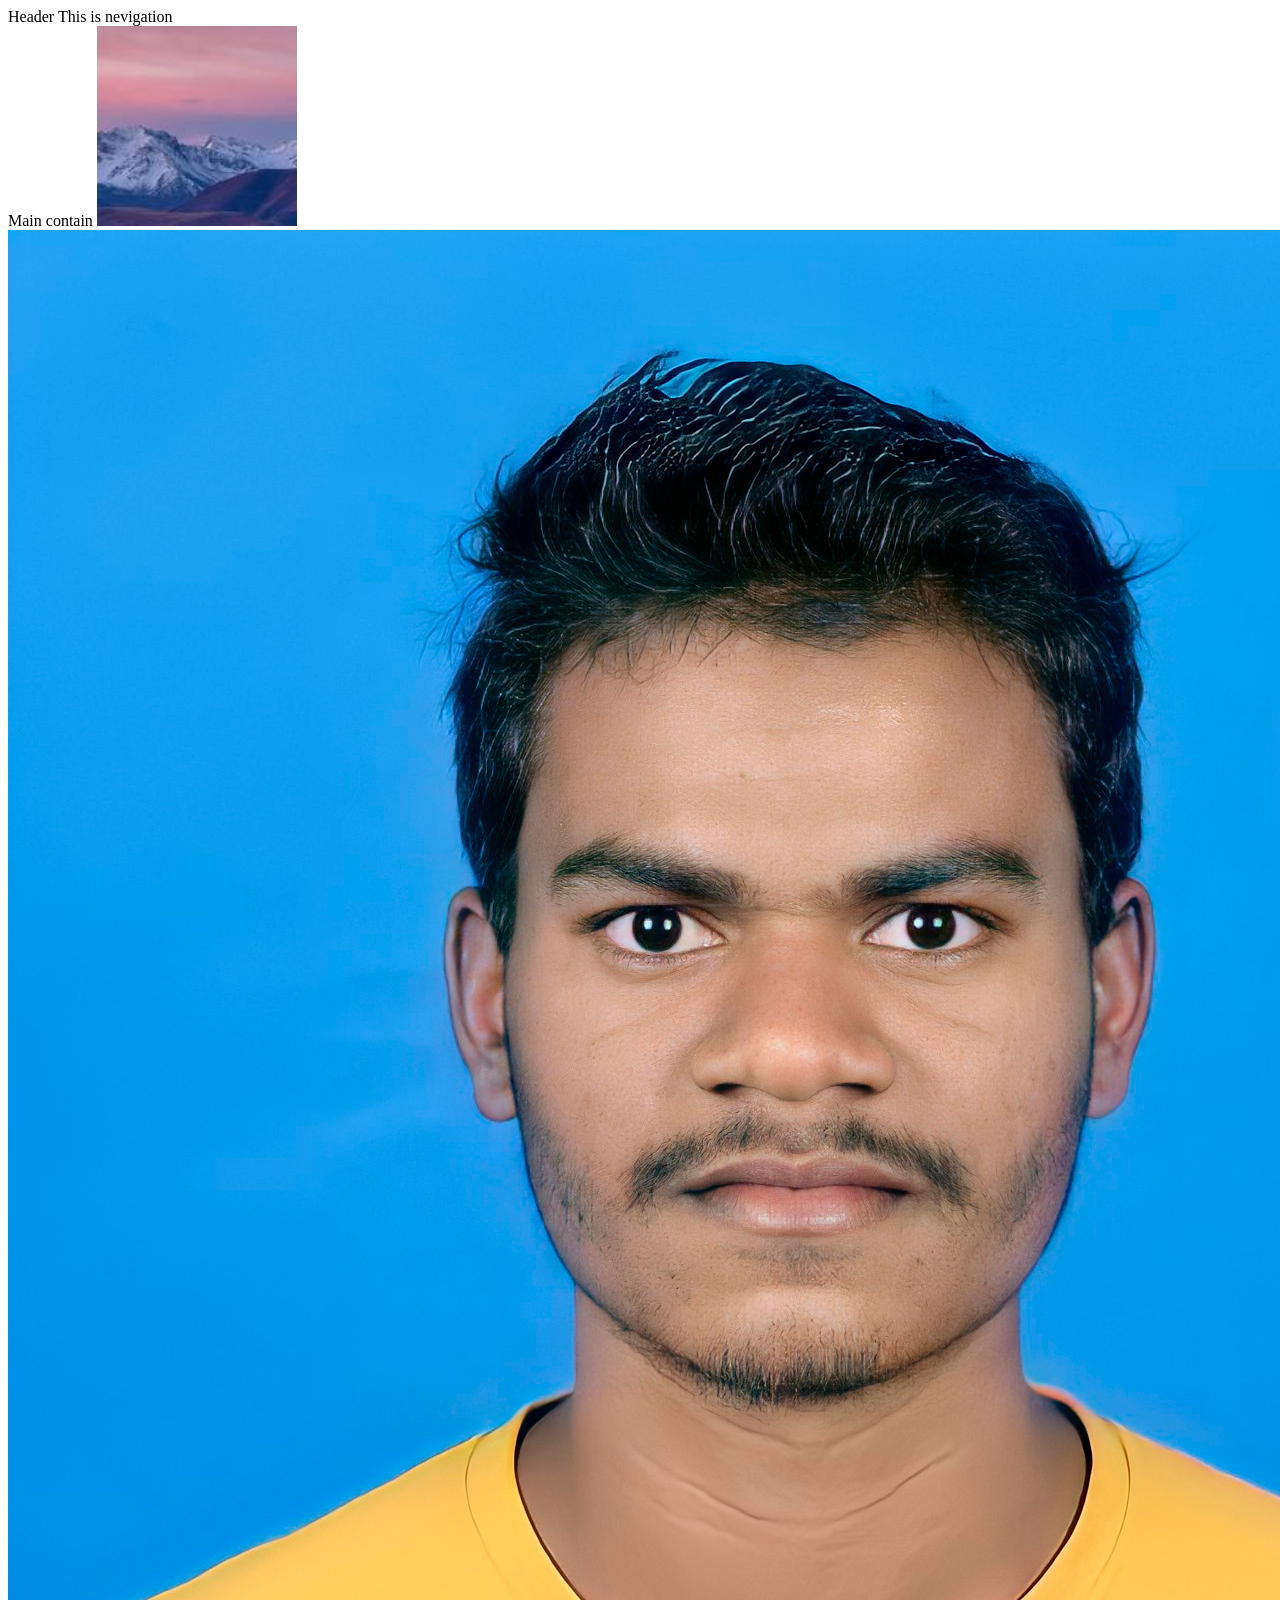
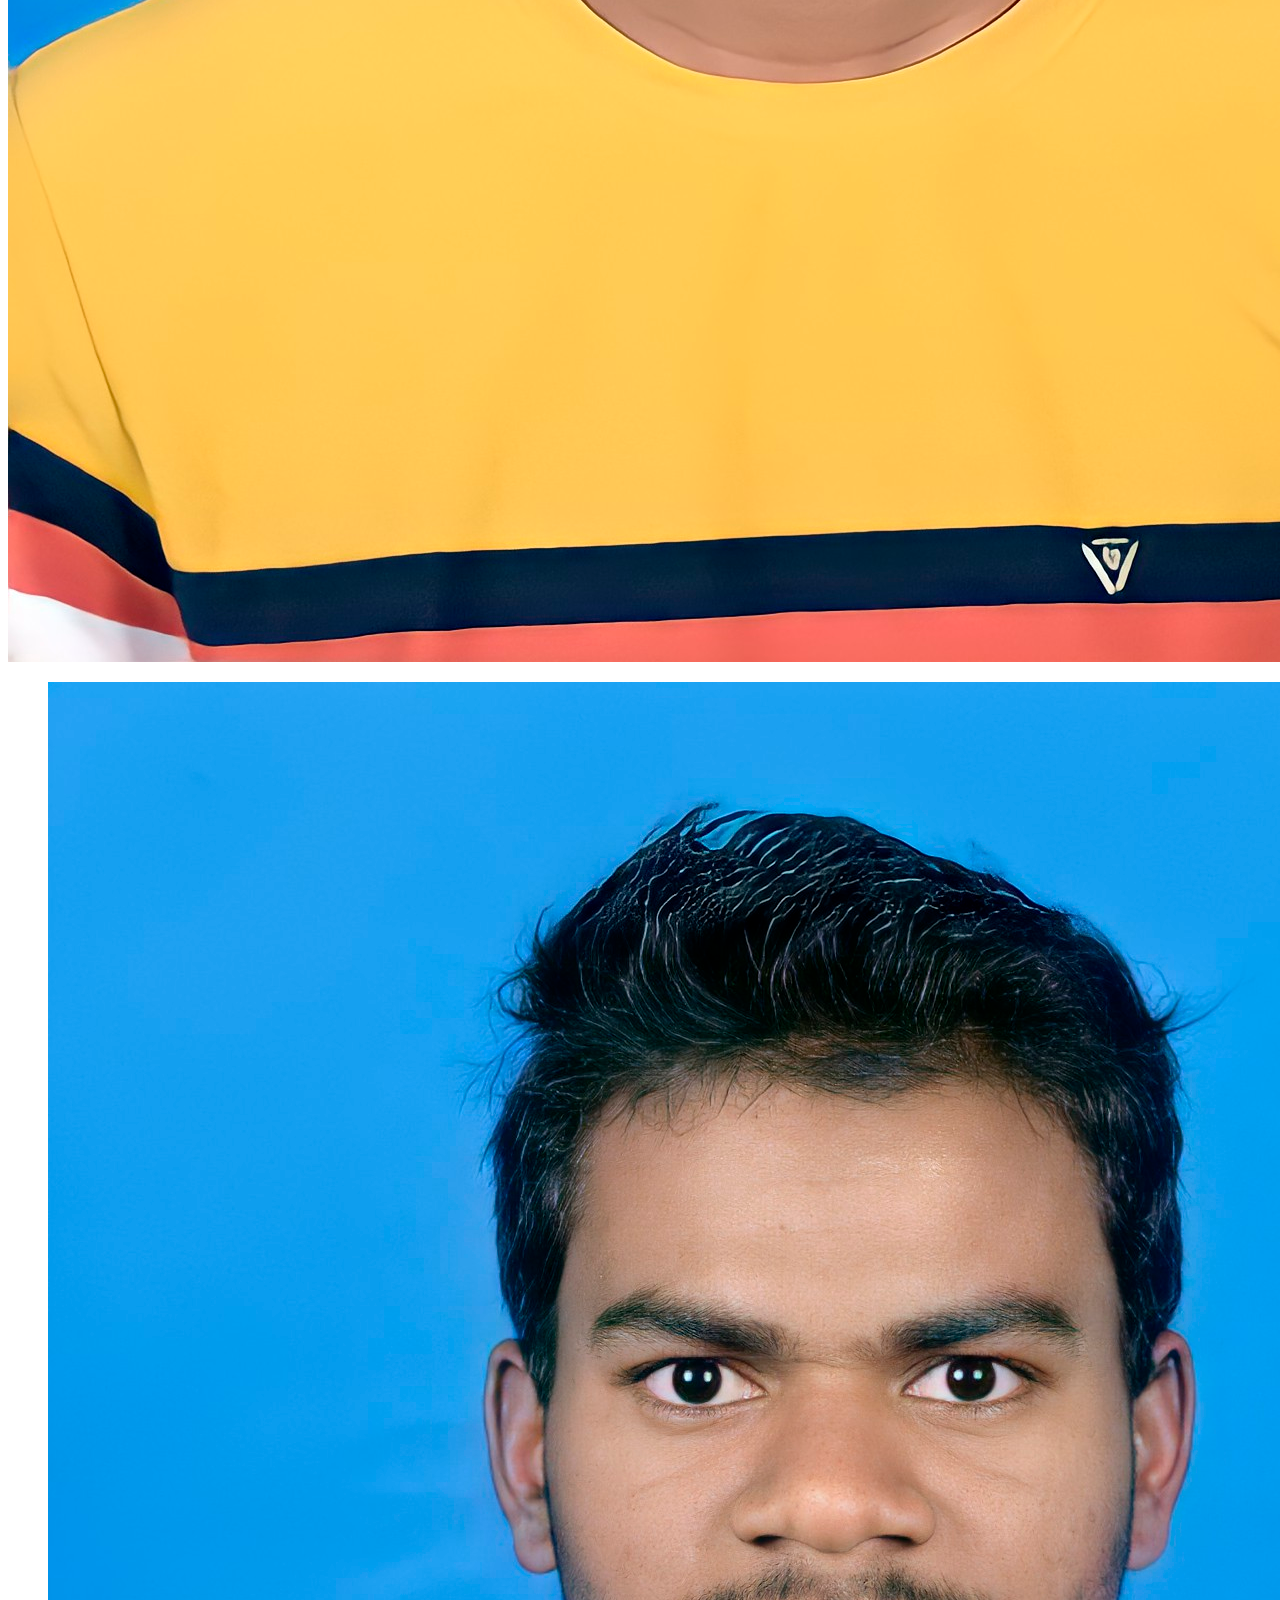
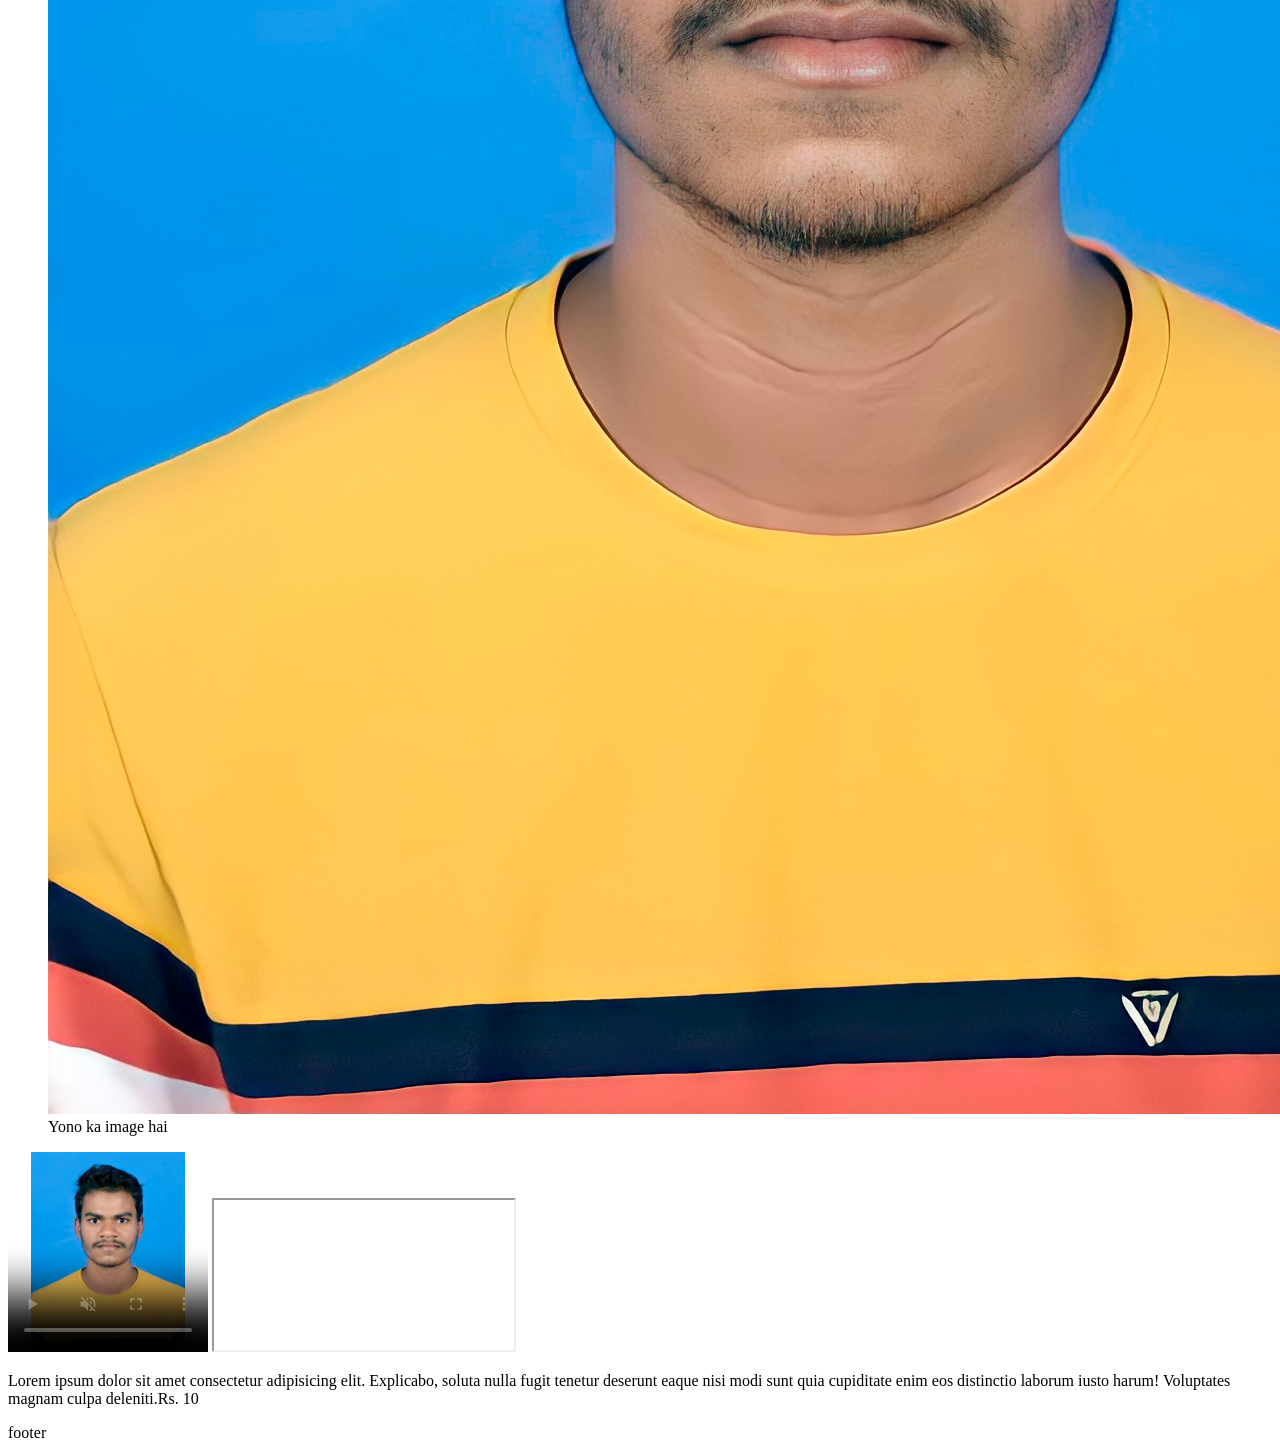
<file: index.html>
<!DOCTYPE html>
<html lang="en">
<head>
    <meta charset="UTF-8">
    <meta name="viewport" content="width=device-width, initial-scale=1.0">
    <title>Document</title>
</head>
<body>
    <header>
 
        Header

        <nev>
            This is nevigation 
        </nev>
    </header>

<main>
Main contain

<img src="[data-uri]" width="200px" height="200px" alt="">

<img src="rd.jpg" alt="" >

<figure>
<img src="rd.jpg" alt="" >
<figcaption>
    Yono  ka image hai
</figcaption>
</figure>


<video src="video.mp4" height="200px" width="200px" controls  muted  poster="rd.jpg"></video>

<!-- iframe me attribute hai esse youtube ka video ko website me lga sakte hai.Map location ko embbed kiya ja sakta hai -->
<iframe src="" ></iframe>

<p>Lorem ipsum dolor sit amet consectetur adipisicing elit. Explicabo, soluta nulla fugit tenetur deserunt eaque nisi modi sunt quia cupiditate enim eos distinctio laborum iusto harum! Voluptates magnam culpa deleniti.Rs.&nbsp;10</p>

<!-- &nbsp ka matlab hota hai non brckable space  -->

</main>

<footer>
footer
</footer>

</body>
</html>
</file>
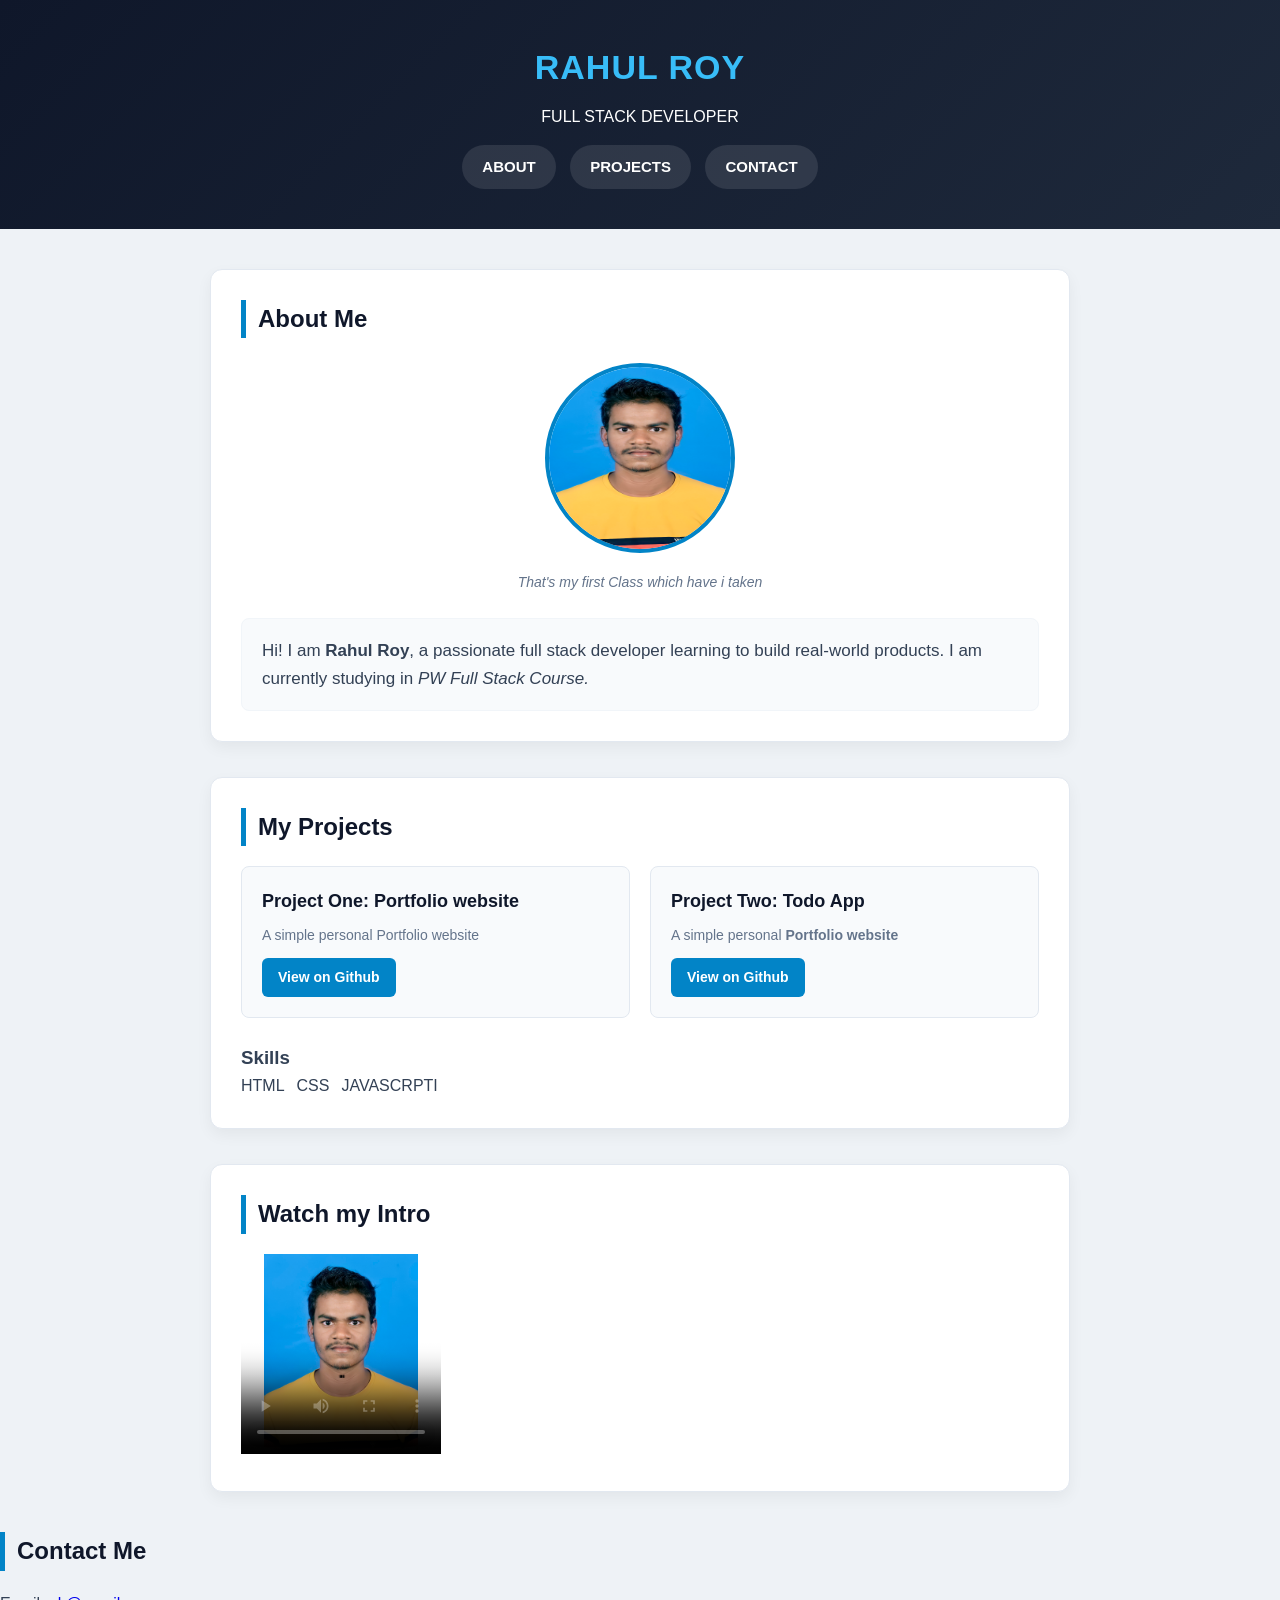
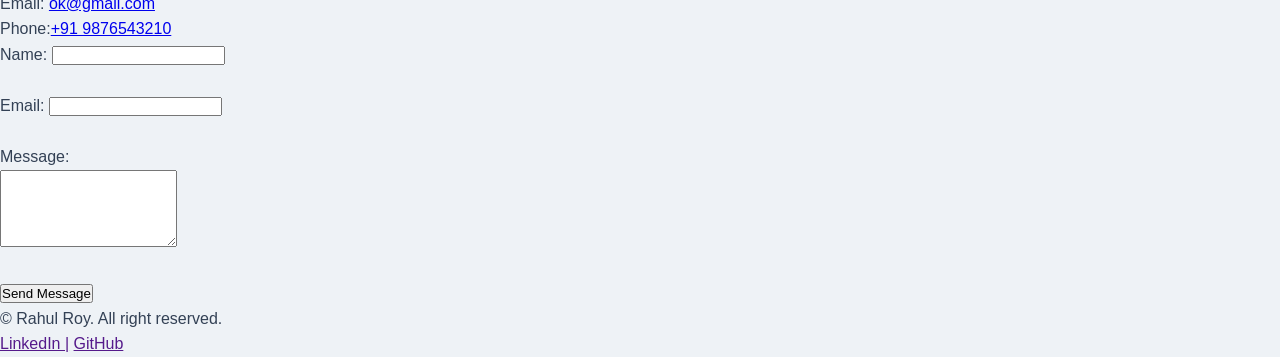
<file: portfolio.html>
<!DOCTYPE html>
<html lang="en">

<head>
    <meta charset="UTF-8">
    <meta name="viewport" content="width=device-width, initial-scale=1.0">
    <title>Rahul Roy | Portfolio</title>

    <link rel="stylesheet" href="style.css">
</head>

<body>
    <header>
        <h1>Rahul Roy</h1>
        <p>
            Full Stack Developer
        </p>

        <nav>
            <a href="#about">About</a>
            <a href="#project">Projects</a>
            <a href="#Contact">Contact</a>
        </nav>

    </header>
    <main>
        <section id="about">
            <h2>About Me</h2>
            <figure>
                <img src="rd.jpg" width="190" height="190" alt="Rahul ka image hai">
                <figcaption>That's my first Class which have i taken </figcaption>
            </figure>
            <p>Hi! I am <strong>Rahul Roy</strong>, a passionate full stack developer learning to build real-world
                products. I am currently studying in <em>PW Full Stack Course.</em></p>
        </section>

        <section id="project">
            <h2>My Projects</h2>

            <div class="project1">
                <article>
                    <h3>Project One: Portfolio website</h3>
                    <p>A simple personal Portfolio website </p>
                    <a href="">View on Github</a>
                </article>


                <article>
                    <h3>Project Two: Todo App</h3>
                    <p>A simple personal <strong>Portfolio website</strong> </p>
                    <a href="">View on Github</a>
                </article>
            </div>
            <div>
                <h3>Skills</h3>
                <ul>
                    <li>HTML</li>
                    <li>CSS</li>
                    <li>JAVASCRPTI</li>
                </ul>
            </div>
        </section>

        <section>
            <h2>Watch my Intro</h2>

            <video src=" video.mp4" width="200px" height="200px" controls poster="rd.jpg"></video>
        </section>
    </main>

    <footer id="Contact">
        <h2>Contact Me</h2>

        <p> Email: <a href="mailto:ok@gmail.com">ok@gmail.com</a></p>
        <p>Phone:<a href="Tel:+919876543210">+91 9876543210</a></p>

        <form action="">
            <label for="name">Name:</label>
            <input type="text" id="name">
            <br> <br>
            <label for="Email">Email:</label>
            <input type="Email" id="Email">

            <br><br>

            <label for="message">Message:</label><br>
            <textarea name="message area" id="message" rows="5" cols="20"></textarea>
            <br><br>
            <button type="button">Send Message</button>
        </form>

        <p>&copy; Rahul Roy. All right reserved.</p>

        <div>
            <a href="">LinkedIn |</a>
            <a href="">GitHub</a>
        </div>
    </footer>


</body>

</html>
</file>
<file: style.css>
* {
    margin: 0;
    padding: 0;
    box-sizing: border-box;

}

body {
    font-family: 'Poppins', Arial, sans-serif;
    background-color: #eef2f6;
    color: #334155;
    line-height: 1.6;
}

header {
background: linear-gradient(135deg, #0f172a, #1e293b);
padding: 40px 20px;
 text-align: center;
text-transform: uppercase;
color: white;

}
header h1 {
font-size: 34px;
    color: #38bdf8;
    letter-spacing: 1px;
    margin-bottom: 10px;

}
nav {
    margin-top: 15px;
}

nav a {
    color: #ffffff;
    text-decoration: none;
    display: inline-block;
    margin: 0 5px;
    font-size: 15px;
    font-weight: 600;
    padding: 10px 20px;
    border-radius: 25px;
    background-color: rgba(255, 255, 255, 0.1);
}
nav a:hover {
    background-color: #0284c7;
    
}
main {
    max-width: 900px;
    margin: 40px auto;
    padding: 0 20px;
}

section {
    background-color: #ffffff;
    margin-bottom: 35px;
    padding: 30px;
    border-radius: 12px;
    box-shadow: 0 6px 15px rgba(0, 0, 0, 0.05);
    border: 1px solid #e2e8f0;
}

h2 {
    color: #0f172a;
    font-size: 24px;
    border-left: 5px solid #0284c7;
    padding-left: 12px;
    margin-bottom: 20px;
}
#about figure {
    text-align: center;
    margin: 25px 0;
}


#about img {
    border-radius: 50%;
    border: 4px solid #0284c7;
    

}
#about img:hover {
    transform: scale(1.05);
}

figcaption {
    margin-top: 10px;
    font-style: italic;
    color: #64748b;
    font-size: 14px;
}


#about p {
    font-size: 17px;
    background-color: #f8fafc;
    padding: 18px 20px;
    border-radius: 8px;
    border: 1px solid #f1f5f9;
}

.project1 {
    display: flex;
    gap: 20px;
    flex-wrap: wrap;
    margin-bottom: 25px;
}

article {
    flex: 1;
    min-width: 260px;
    background-color: #f8fafc;
    border: 1px solid #e2e8f0;
    padding: 20px;
    border-radius: 8px;
}
article:hover {
    transform: translateY(-5px);
    
}

article h3 {
    color: #0f172a;
    font-size: 18px;
    margin-bottom: 8px;
}

article p {
    color: #64748b;
    font-size: 14px;
    margin-bottom: 12px;
}

article a {
    display: inline-block;
    background-color: #0284c7;
    color: #ffffff;
    padding: 8px 16px;
    text-decoration: none;
    border-radius: 6px;
    font-size: 14px;
    font-weight: 600;
}
article a:hover {
    background-color: #0369a1;
}

.box {
    background-color: #f1f5f9;
    padding: 20px;
    border-radius: 8px;
}

.box h3 {
    font-size: 16px;
    color: #334155;
    margin-bottom: 12px;

}
#project ul {
    list-style-type: none;
    display: flex;
    gap: 12px;
    flex-wrap: wrap;
}
</file>
